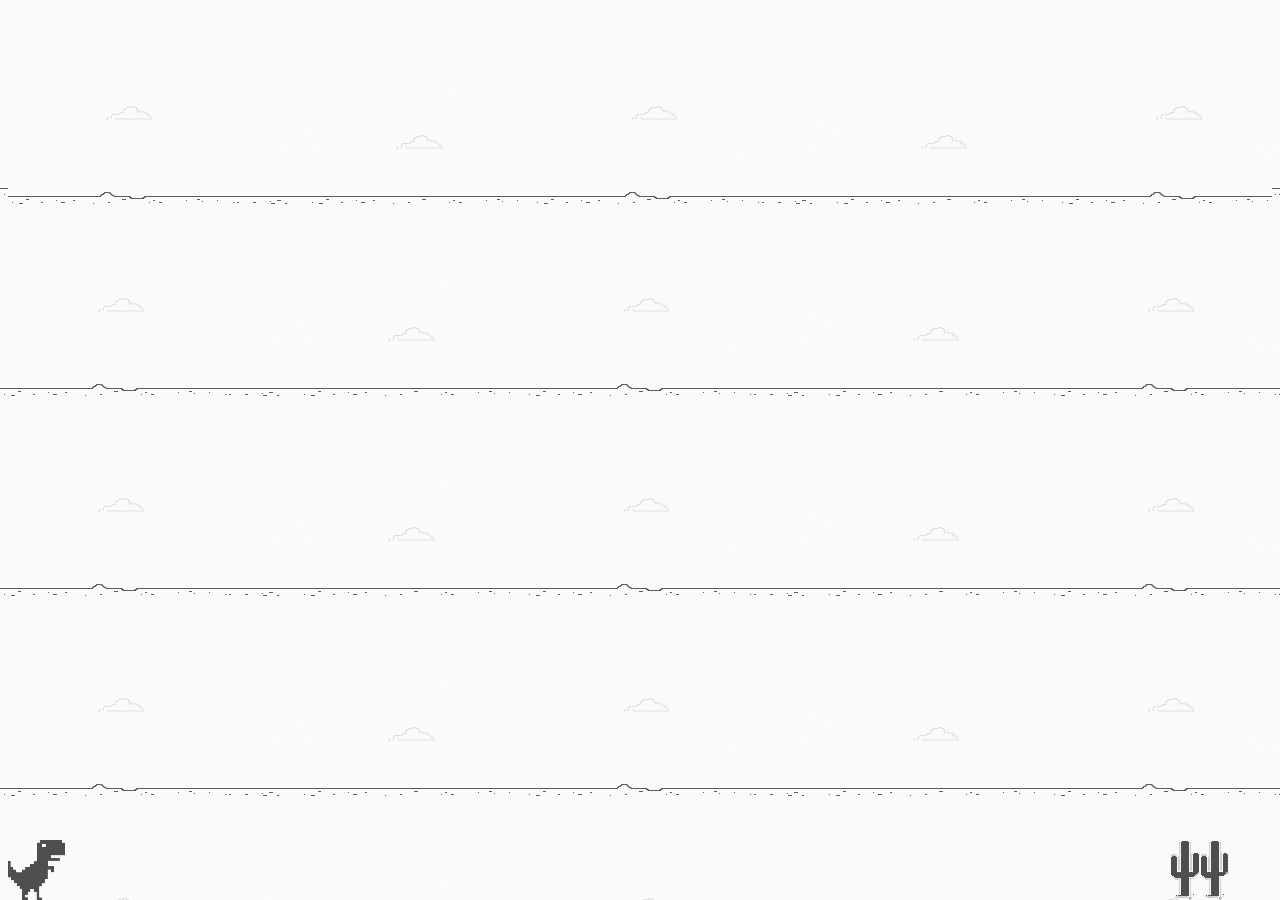
<file: Recriando o famoso jogo do dinossauro sem internet/index.html>
<!DOCTYPE html>
<html lang="en">
<head>
    <meta charset="UTF-8">
    <meta name="viewport" content="width=device-width, initial-scale=1.0">
    <link rel="stylesheet" href="style.css"></link>
    <script src="script.js" charset="UTF-8" defer></script>
    <title>Dio Dino Game</title>
</head>
<body>
    <div class="background">
        <div class="dino"></div>
    </div>
    
</body>
</html>
<!--Baixar imagens
    github.com/celso-henrique/dio-dino-game
-->
</file>
<file: Recriando o famoso jogo do dinossauro sem internet/style.css>
body{
    background-image: url(background.png);
}

.dino{
    width: 60px;
    height: 60px;
    background-image: url(dino.png);
    position: absolute;
    bottom: 0;
}

.cactus{
    position: absolute;
    width: 60px;
    height: 60px;
    background-image: url(cactus.png);
    bottom: 0;
}

.game-over{
    text-align: center;
    color: #666666;
    margin-top: 50px;
    font-family: arial;
}

@keyframes slideright {
    from{
        background-position: 70000%;
    }
    to {
        background-position: 0;
    }
}

.background{
    position: absolute+;
    bottom: 0;
    background-image: url(background.png);
    background-repeat: repeat-x;
    animation: sliderright 600s infinite linear;
    width: 100%;
    height: 200px;
}
</file>
